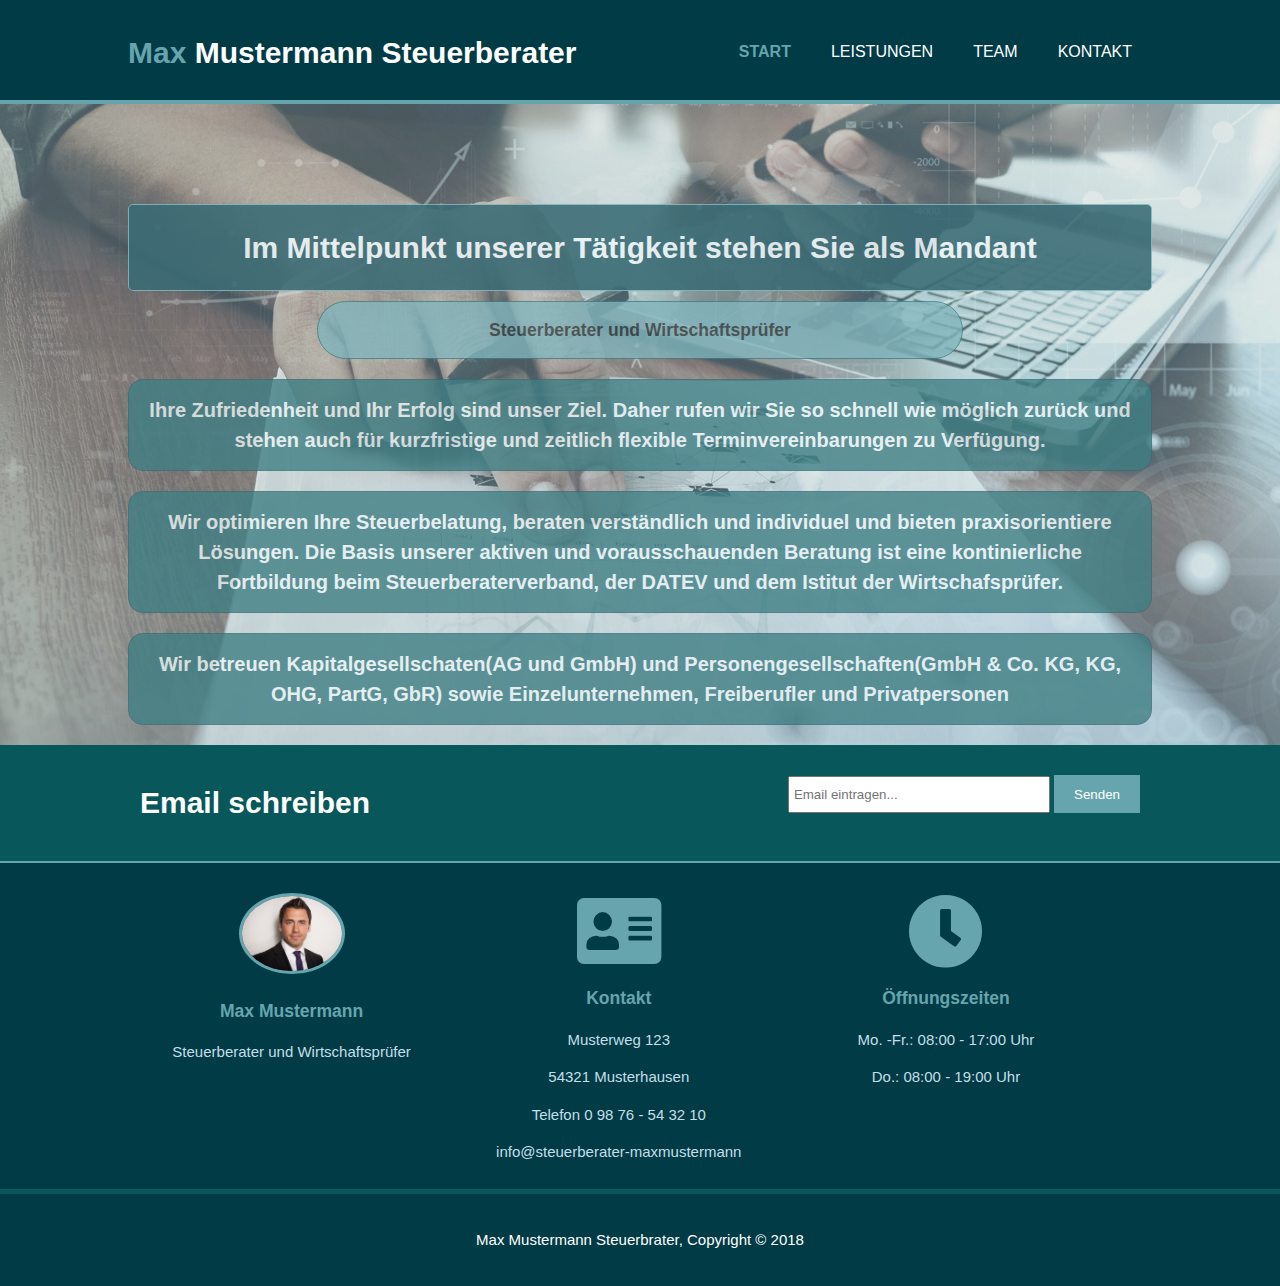
<file: index.html>
<!DOCTYPE html>
<html lang="en">
<head>
    <meta charset="UTF-8">
    <meta name="viewport" content="width=device-width, initial-scale=1.0">
    <meta http-equiv="X-UA-Compatible" content="ie=edge">
    <meta name="Author" content="Ramon Lukas">
    <title>Max Mustermann Steuerberater | Start</title>
    <link rel="stylesheet" href="style.css">
    <link rel="stylesheet" href="./css/fontawesome-all.min.css">
</head>
<body>
    <header>
        <div class="container">
            <div id="branding">
                <h1><span class="highlight">Max</span> Mustermann Steuerberater</h1>
            </div>
            <nav>
                <ul>
                    <li class="current"><a href="index.html">start</a></li>
                    <li><a href="leistungen.html">leistungen</a></li>
                    <li><a href="team.html">team</a></li>
                    <li><a href="kontakt.html">kontakt</a></li>
                </ul>
            </nav>
        </div>
        
    </header>
    <section id="showcase">
        <div class="bg-image"></div>
        <div class="container">
           
            <h1>Im Mittelpunkt unserer Tätigkeit stehen Sie als Mandant</h1>
            <h3>Steuerberater und Wirtschaftsprüfer </h3>
           <p>Ihre Zufriedenheit und Ihr Erfolg sind unser Ziel. Daher rufen wir Sie so schnell wie möglich zurück und stehen auch für kurzfristige und zeitlich flexible Terminvereinbarungen zu Verfügung.</p>
          
            <p>Wir optimieren Ihre Steuerbelatung, beraten verständlich und individuel und bieten praxisorientiere Lösungen. Die Basis unserer aktiven und vorausschauenden Beratung ist eine kontinierliche Fortbildung beim Steuerberaterverband, der DATEV und dem Istitut der Wirtschafsprüfer.</p>
             <p>Wir betreuen Kapitalgesellschaten(AG und GmbH) und Personengesellschaften(GmbH & Co. KG, KG, OHG, PartG, GbR) sowie Einzelunternehmen, Freiberufler und Privatpersonen</p>
      
            </div>
    </section>

    <section id="newsletter">
        <div class="container">
            <h1>Email schreiben</h1>
            <form>
                <input type="email" placeholder="Email eintragen...">
                <button type="submit" class="button_1">Senden</button>
            </form>
            
        </div>
    </section>

    <section id="boxes">
        <div class="container">
            <div class="box">
                <img id="profil" src="./img/foto.jpg" alt="">
                <h3>Max Mustermann</h3>
                <p>Steuerberater und Wirtschaftsprüfer</p>
            </div>
            <div class="box">
                    <i id="contact" class="fas fa-address-card fa-5x"></i>
                    <h3>Kontakt</h3>
                    <p>Musterweg 123</p>
                    <p>54321 Musterhausen</p>
                    <p>Telefon 0 98 76 - 54 32 10 </p>
                    <p>info@steuerberater-maxmustermann</p>
                </div>
            <div class="box">
                    <i id="opentime" class="fas fa-clock fa-5x"></i>
                    <h3>Öffnungszeiten</h3>
                    <p>Mo. -Fr.: 08:00 - 17:00 Uhr</p>
                    <p>Do.: 08:00 - 19:00 Uhr</p>
            </div>
        </div>
    </section>
    <footer>
        <p>Max Mustermann Steuerbrater, Copyright &copy; 2018</p>
    </footer>
</body>
</html>
</file>
<file: style.css>
body{
    font-family:'Segoe UI', Tahoma, Geneva, Verdana, sans-serif;
    font-size: 15px;
    line-height: 1.5;
    padding: 0;
    margin: 0;
    background-color: #c4DfE6; 
}



.container{
    width: 80%;
    margin: auto;
    overflow: hidden;
}

ul{
    margin:0;
    padding: 0;
}

.button_1{
    height: 38px;
    background: #66A5AD;
    border:0;
    padding-left: 20px;
    padding-right: 20px;
    color: #fff;
}

.button_1:hover{
    border: 1px solid #fff;
    cursor: pointer;
}


/* HEADER */

header{
    background-color: #003B46;
    color: #fff;
    padding-top: 30px;
    min-height: 70px;
    border-bottom: #66A5AD 4px solid;
}

header a{
    color: #fff;
    text-decoration: none;
    text-transform: uppercase;
    font-size: 16px;
}


header li{
    float: left;
    display: inline;
    padding: 0 20px 0 20px;
}

header #branding{
    float: left;
}

header #branding h1{
    margin: 0;
}

header nav{
    float:right;
    margin-top: 10px;
}

header .highlight, header .current a{
    color: #66A5AD;
    font-weight: bold;
}

header a:hover{
    color: #66A5AD;
    cursor: pointer;
    font-weight: bold;
}


/* SHOWCASE */

#showcase {
    min-height: 400px;
   background:#003B46 url('../img/bg1.jpg') no-repeat fixed 0 -300px;
    text-align: center;
    color:black;
    width: 100%;
    opacity: 0.70;
}

/*
#showcase .bg-image {
    position: absolute;
    background: #333 url('../img/bg4.jpg') fixed 0 -300px;
    background-position: center;
    background-size: cover;
    width: 100%;
    min-height: 400px;
    z-index: -1;
    opacity: 0.4;
  }

  */

#showcase h1{
    color: #fff;
    font-weight: bold;
    margin-top: 100px;
    margin-bottom: 10px;
    background-color: #003B46;
    opacity: 0.88;
    padding: 20px;
    border-radius: 5px;
    border: 1px solid #66A5AD;

}

#showcase h3{
    padding: 15px;
    background-color: #66A5AD;
    opacity: 0.79;
    color: black;
    border-radius: 40px;
    border:1px solid #07575B;
    width: 60%;
    text-align: center;
    margin: auto;

}

#showcase p{
    padding: 15px;
    font-size: 20px;
    color: #fff;
    font-weight: bold;
    background-color: #07575B;
    opacity: 0.79;
    border-radius: 15px;
    border: 1px solid #003B46;
    
}



/* NEWSLETTER */

#newsletter{
    padding: 15px;
    color: #fff;
    background: #07575B;
}

#newsletter h1{
    float: left;
}

#newsletter form{
    float: right;
    margin-top: 15px;
}

#newsletter input[type="email"]{
    padding: 4px;
    height: 25px;
    width: 250px;
}

/* BOXES */

#boxes{
    border-top: 2px solid #66A5AD;
    padding-top: 20px;
    background-color: #003B46;
    text-align: center;
    margin: auto;
    color: #fff;
}

#boxes h3{
    color: #66A5AD;
    font-weight: bold;
}

#boxes p{
    color: #c4DfE6;
}

#boxes .box{
    float: left;
    width: 30%;
    min-width: 250px;
    padding: 10px;
    text-align: center;
}

#boxes .box img{
    width: 100px;
}


footer{
    padding: 20px;
    border-top: 5px solid #07575B;
    color: #fff;
    background-color: #003B46;
    text-align: center;
}
#profil{
    border: 3px solid #66A5AD;
    border-radius: 100%;
}

#contact{
   
    color: #66A5AD;
}

#opentime{
 
    color: #66A5AD;
}
</file>
